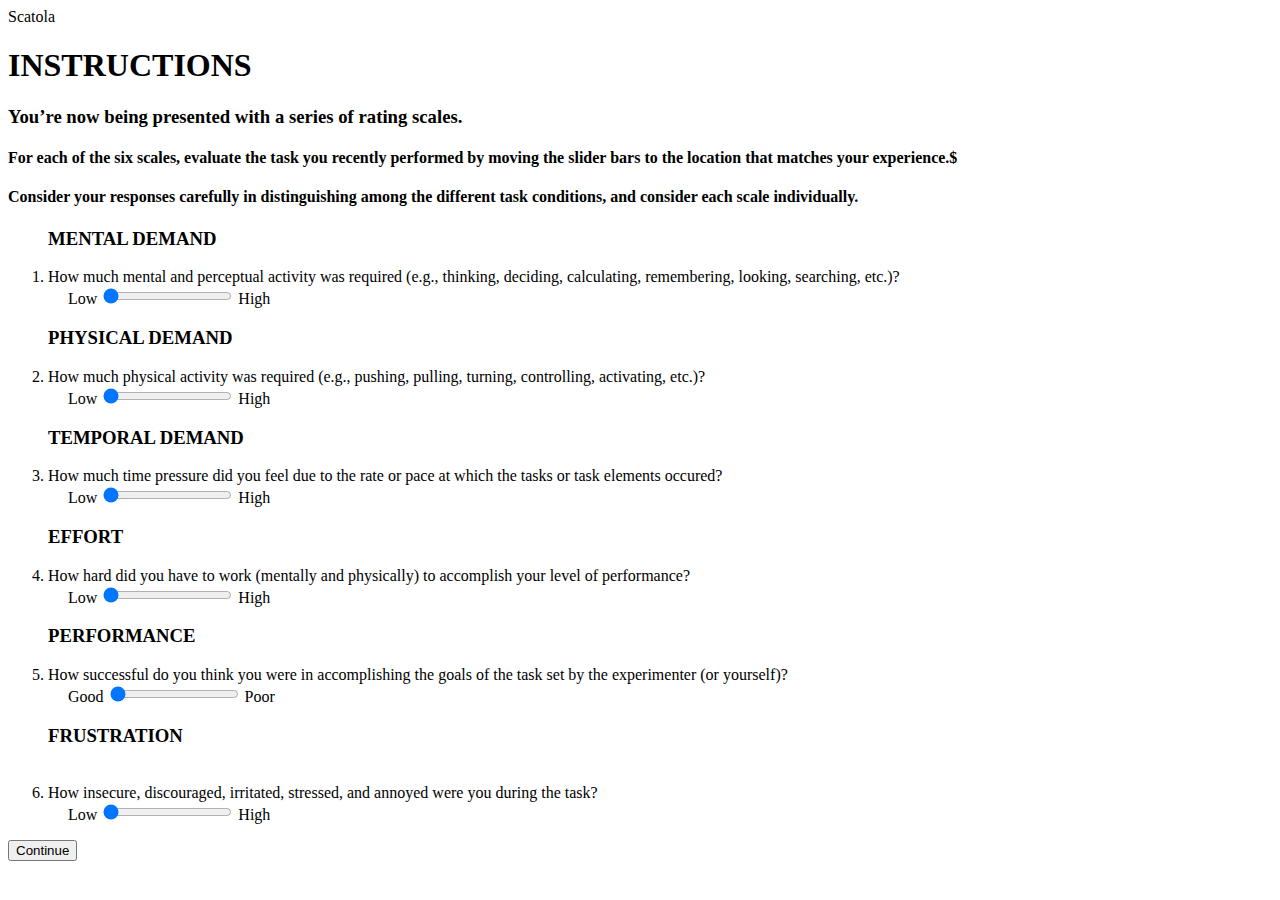
<file: userInterfaceXAI-GPT3/newSurvey.html>
<script language="JavaScript">
    var currentLayer = 'page1';
    function showLayer(lyr){
            hideLayer(currentLayer);
            document.getElementById(lyr).style.visibility = 'visible';
            currentLayer = lyr;
            history.scrollRestoration = "manual";
    
            $(window).scrollTop(0);
    }
    
    function hideLayer(lyr){
            document.getElementById(lyr).style.visibility = 'hidden';
    }
    
    </script>
    </head>
    
    <body>
      <div id='header'>
        <p>Scatola</p>
      </div>
      <div class="container" id='formBody'>
    
        <div id="page1" class="page" style="visibility:visible;">
          <h1> INSTRUCTIONS</h1>
          <h3>You’re now being presented with a series of rating scales.</h3>
          <h4>For each of the six scales, evaluate the task you recently performed by moving the slider bars to the location that matches your experience.$
          <h4>Consider your responses carefully in distinguishing among the different task conditions, and consider each scale individually.</h4>
    
          <ol>
          <h3>MENTAL DEMAND</h3>
          <div class="row">
            <li> How much mental and perceptual activity was required (e.g., thinking, deciding, calculating, remembering, looking, searching, etc.)?</br >
            <label style="margin-left: 20px;"> Low</label>
            <input type="range" min="1" max="21" value="1" class="slider" id="mentalDemand-1">
            <label>High</label></li>
          </div>
          <h3>PHYSICAL DEMAND</h3>
          <div class="row">
            <li> How much physical activity was required (e.g., pushing, pulling, turning, controlling, activating, etc.)?</br >
            <label style="margin-left: 20px;"> Low</label>
            <input type="range" min="1" max="21" value="1" class="slider" id="physicalDemand-1">
            <label>High</label></li>
         </div>
         <h3>TEMPORAL DEMAND</h3>
            <div class="row">
                <li> How much time pressure did you feel due to the rate or pace at which the tasks or task elements occured?</br >
                <label style="margin-left: 20px;"> Low</label>
                <input type="range" min="1" max="21" value="1" class="slider" id="temporalDemand-1">
                <label>High</label></li>
            </div>
          <h3>EFFORT</h3>
            <div class="row">
                <li> How hard did you have to work (mentally and physically) to accomplish your level of performance?</br >
                <label style="margin-left: 20px;"> Low</label>
                <input type="range" min="1" max="21" value="1" class="slider" id="effort">
                <label>High</label></li>
            </div>
          <h3>PERFORMANCE</h3>
            <div class="row">
                <li> How successful do you think you were in accomplishing the goals of the task set by the experimenter (or yourself)?</br >
                <label style="margin-left: 20px;">Good</label>
                <input type="range" min="1" max="21" value="1" class="slider" id="performance-1">
                <label>Poor</label></li>
            </div>
          <h3>FRUSTRATION</h3>
            <div class="row">
                <br><li> How insecure, discouraged, irritated, stressed, and annoyed were you during the task?</br >
                <label style="margin-left: 20px;"> Low</label>
                <input type="range" min="1" max="21" value="1" class="slider" id="frustration-1">
                <label>High</label></li>
            </div>
            </ol>
            <input type="button" class="btn btn-success gap-md-top" value="Continue" onClick="showLayer('page2')"></button>
        </div>
        <div id="page2" class="page">
        </div>
    </div>
</file>
